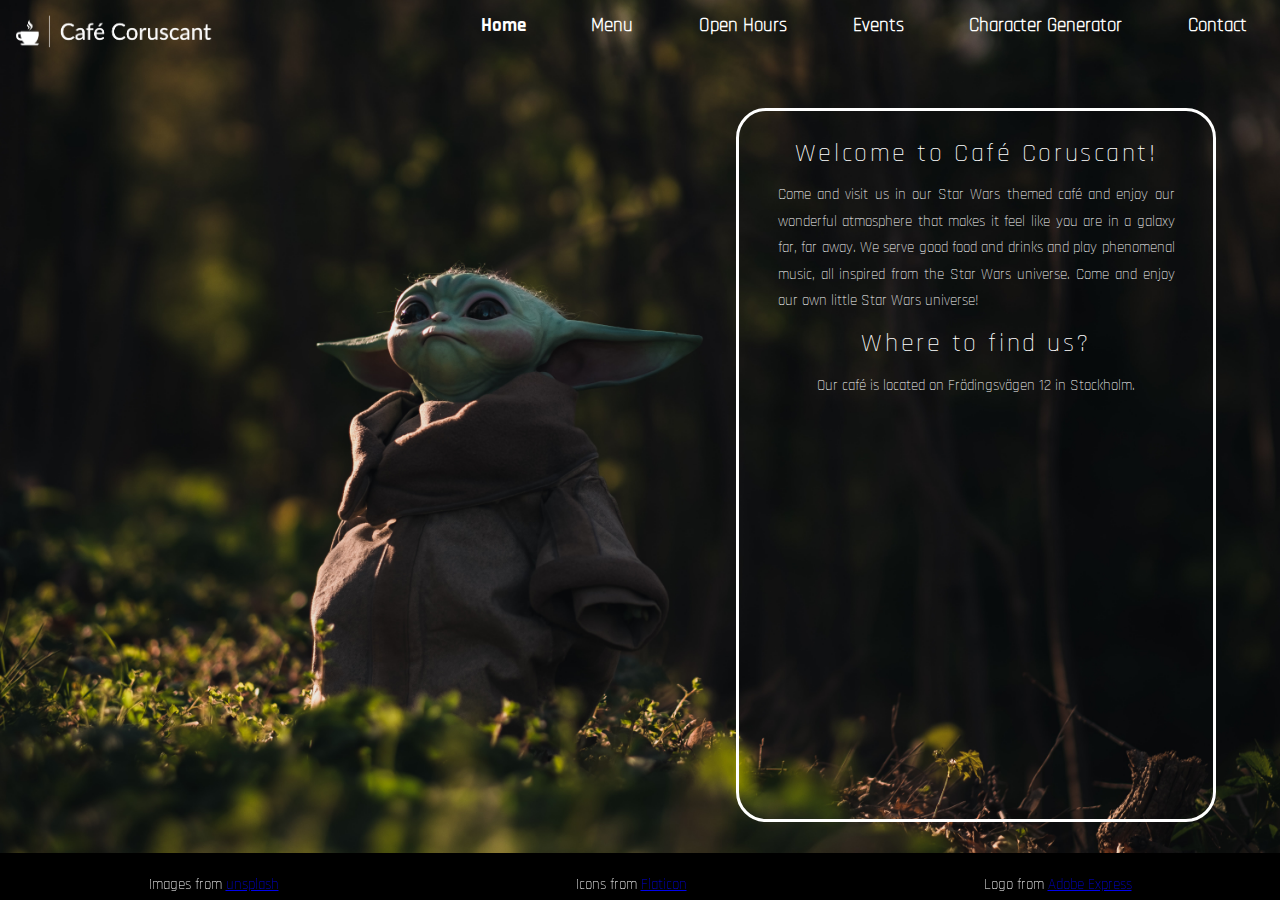
<file: index.html>
<!DOCTYPE html>
<html lang="en">
  <head>
    <title>Home - Café Coruscant</title>
    <meta charset="UTF-8">
    <meta name="viewport" content="width=device-width, initial-scale=1, maximum-scale=2">
    <link href="css/reset.css" rel="stylesheet">
    <link href="css/style.css" rel="stylesheet">
  </head>

  <body>
    <!--  Header -->
    <header>
      <!--  Logo -->
      <a href="index.html">
        <img src="images/logo.png" alt="Logo with a picture of a coffee cup and text displaying the words Café Coruscant">
      </a>

      <!--  Navigation -->
      <nav>
        <ul>
          <li class="active"><a href="index.html">Home</a></li>
          <li><a href="html/menu.html">Menu</a></li>
          <li><a href="html/open.html">Open Hours</a></li>
          <li><a href="html/events.html">Events</a></li>
          <li><a href="html/generator.html">Character Generator</a></li>
          <li><a href="html/contact.html">Contact</a></li>
        </ul>
      </nav>
    </header>

    <!-- Main -->
    <main>
      <section id="welcome">
        <h1>Welcome to Café Coruscant!</h1>
        <p>Come and visit us in our Star Wars themed café and enjoy our wonderful atmosphere that makes it feel like you are in a galaxy far, far away. We serve good food and drinks and play phenomenal music, all inspired from the Star Wars universe. Come and enjoy our own little Star Wars universe!</p> 
      </section>

      <section id="location">
        <h1>Where to find us?</h1>
        <p>Our café is located on Frödingsvägen 12 in Stockholm.</p>
     
        <div id="map">
          <iframe class="iframe" src="https://www.google.com/maps/embed?pb=!1m18!1m12!1m3!1d2035.1729566097843!2d18.0023003!3d59.330066200000005!2m3!1f0!2f0!3f0!3m2!1i1024!2i768!4f13.1!3m3!1m2!1s0x465f7628d4e620a1%3A0x13c84028bb9b986c!2sFr%C3%B6dingsv%C3%A4gen%2012%2C%20112%2056%20Stockholm!5e0!3m2!1ssv!2sse!4v1678286482991!5m2!1ssv!2sse" width="300" height="200" style="border:0;" allowfullscreen="" loading="lazy" referrerpolicy="no-referrer-when-downgrade"></iframe>
        </div>
      </section>
      
    </main>

    <!-- Footer -->
    <footer>
      <p>Images from <a href="https://unsplash.com">unsplash</a></p>
      <p>Icons from <a href="https://www.flaticon.com/free-icons/movie">Flaticon</a></p>
      <p>Logo from <a href="https://express.adobe.com/sv-SE/sp/onboarding">Adobe Express</a></p>
    </footer>

  </body>
</html>
</file>
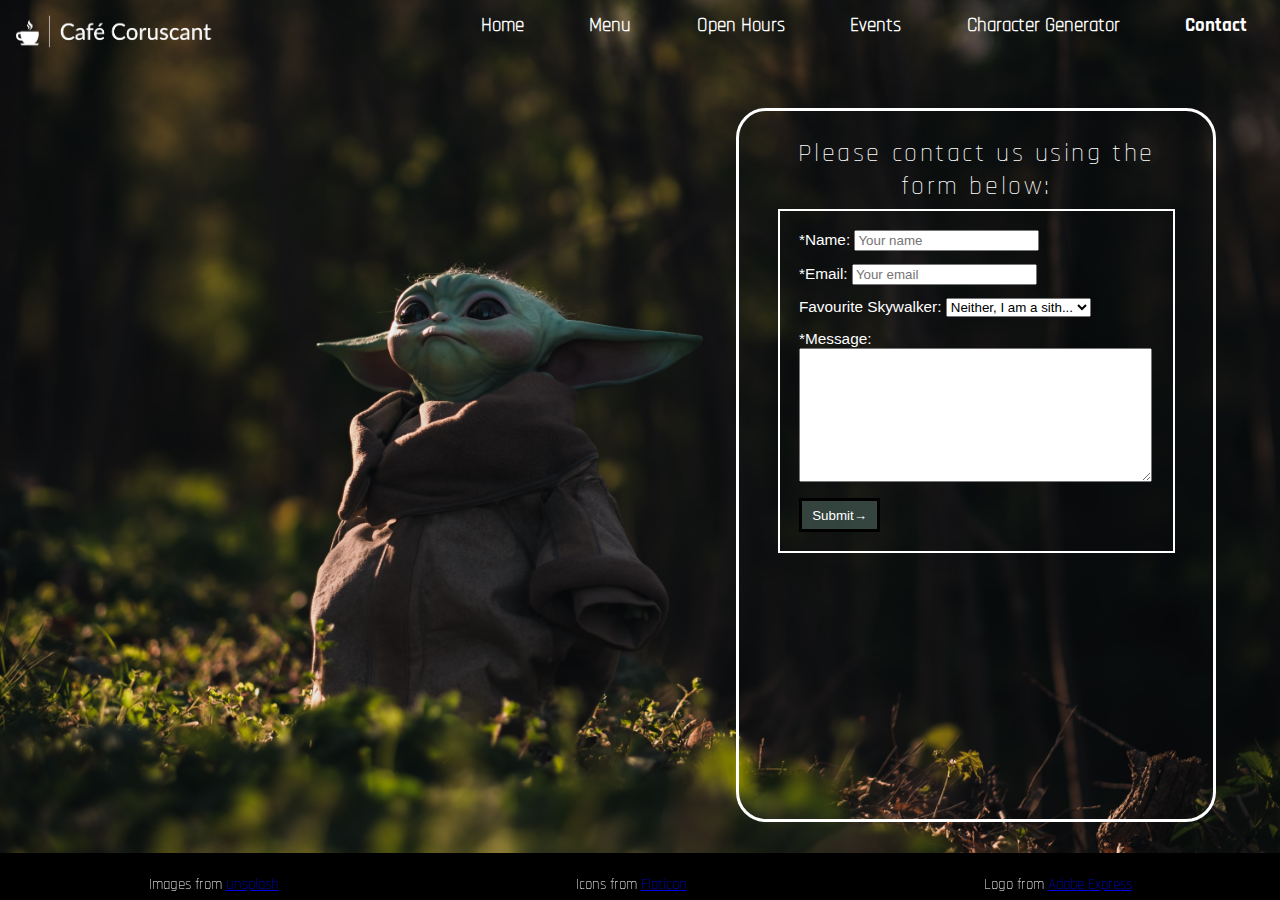
<file: html/contact.html>
<!DOCTYPE html>
<html lang="en">
  <head>
    <title>Contact - Café Coruscant</title>
    <meta charset="UTF-8">
    <meta name="viewport" content="width=device-width, initial-scale=1, maximum-scale=2">
    <link href="../css/reset.css" rel="stylesheet">
    <link href="../css/style.css" rel="stylesheet">
  </head>

  <body>

    <!--  Header -->
    <header>
      <!--  Logo -->
      <a href="../index.html">
        <img src="../images/logo.png" alt="Logo with a picture of a coffee cup and text displaying the words Café Coruscant">
      </a>
    
      <!--  Navigation -->
      <nav>
        <ul>
          <li><a href="../index.html">Home</a></li>
          <li><a href="menu.html">Menu</a></li>
          <li><a href="open.html">Open Hours</a></li>
          <li><a href="events.html">Events</a></li>
          <li><a href="generator.html">Character Generator</a></li>
          <li class="active"><a href="contact.html">Contact</a></li>
        </ul>
      </nav>
    </header>

    <!-- Main -->
    <main>
      <h1>Please contact us using the form below:</h1>

      <!-- Form -->
      <form method="post" action="contact.html">
        <ul>

          <li>
            <label for="name">*Name:</label>
            <input type="text" id="name" name="name" placeholder="Your name" required>
          </li>

          <li>
            <label for="email">*Email:</label>
            <input type="email" id="email" name="email" placeholder="Your email">
          </li>

          <li>
            <label for="character">Favourite Skywalker:</label>
            <select name="character" id="character">
              <option value="sith">Neither, I am a sith...</option>
              <option value="anakin">Anakin</option>
              <option value="luke">Luke</option>
              <option value="leia">Leia</option>
              <option value="rey">Rey</option>
            </select>
          </li>

          <li>
            <label for="message">*Message:</label>
              <textarea name="message" rows="5" cols="30" id="message" required></textarea>
          </li>

          <li>
            <input type="submit" name="submit" value="Submit&rarr;">
          </li>
        </ul>
      </form>
      
    </main>

    <!-- Footer -->
    <footer>
      <p>Images from <a href="https://unsplash.com">unsplash</a></p>
      <p>Icons from <a href="https://www.flaticon.com/free-icons/movie">Flaticon</a></p>
      <p>Logo from <a href="https://express.adobe.com/sv-SE/sp/onboarding">Adobe Express</a></p>
    </footer>


  </body>
</html>
</file>
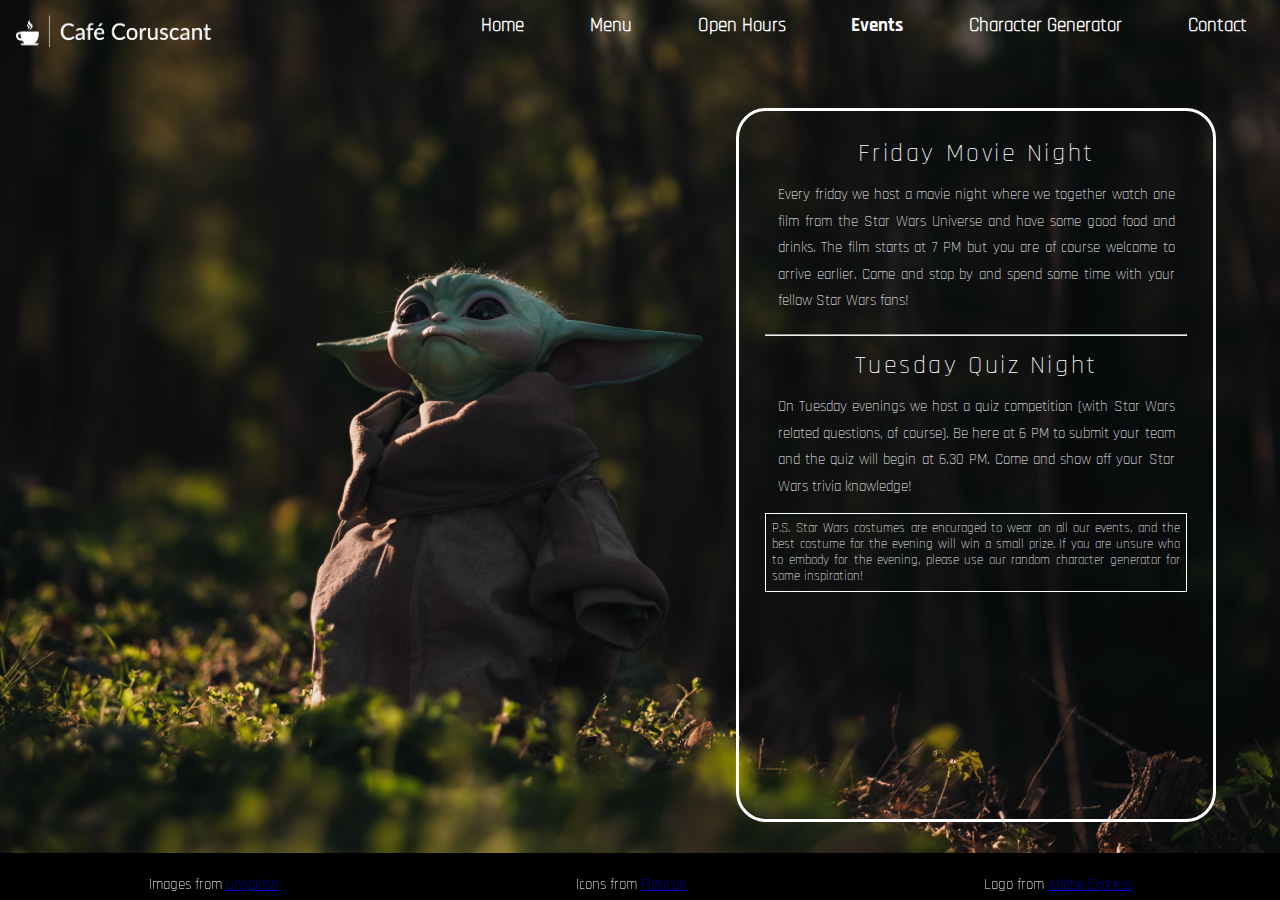
<file: html/events.html>
<!DOCTYPE html>
<html lang="en">
  <head>
    <title>Events - Café Coruscant</title>
    <meta charset="UTF-8">
    <meta name="viewport" content="width=device-width, initial-scale=1, maximum-scale=2">
    <link href="../css/reset.css" rel="stylesheet">
    <link href="../css/style.css" rel="stylesheet">
  </head>

  <body>

    <!--  Header -->
    <header>
      <!--  Logo -->
      <a href="../index.html">
        <img src="../images/logo.png" alt="Logo with a picture of a coffee cup and text displaying the words Café Coruscant">
      </a>

      <!--  Navigation -->
      <nav>
        <ul>
          <li><a href="../index.html">Home</a></li>
          <li><a href="menu.html">Menu</a></li>
          <li><a href="open.html">Open Hours</a></li>
          <li class="active"><a href="events.html">Events</a></li>
          <li><a href="generator.html">Character Generator</a></li>
          <li><a href="contact.html">Contact</a></li>
        </ul>
      </nav>
    </header>

    <!-- Main -->
    <main>
      <!-- Events -->
      <section id="events">
        <h1>Friday Movie Night</h1>
          <p>
            Every friday we host a movie night where we together watch one film from the Star Wars Universe and have some good food and drinks. The film starts at 7 PM but you are of course welcome to arrive earlier. Come and stop by and spend some time with your fellow Star Wars fans!
          </p>

        <hr>

        <h1 id="tuesday">Tuesday Quiz Night</h1>
          <p>
            On Tuesday evenings we host a quiz competition (with Star Wars related questions, of course). Be here at 6 PM to submit your team and the quiz will begin at 6.30 PM. Come and show off your Star Wars trivia knowledge!
          </p>
      </section>


      <!-- Side Note -->
      <aside>
        P.S. Star Wars costumes are encuraged to wear on all our events, and the best costume for the evening will win a small prize. If you are unsure who to embody for the evening, please use our random character generator for some inspiration!
      </aside>
      
    </main>

    <!-- Footer -->
    <footer>
      <p>Images from <a href="https://unsplash.com">unsplash</a></p>
      <p>Icons from <a href="https://www.flaticon.com/free-icons/movie">Flaticon</a></p>
      <p>Logo from <a href="https://express.adobe.com/sv-SE/sp/onboarding">Adobe Express</a></p>
    </footer>


  </body>
</html>
</file>
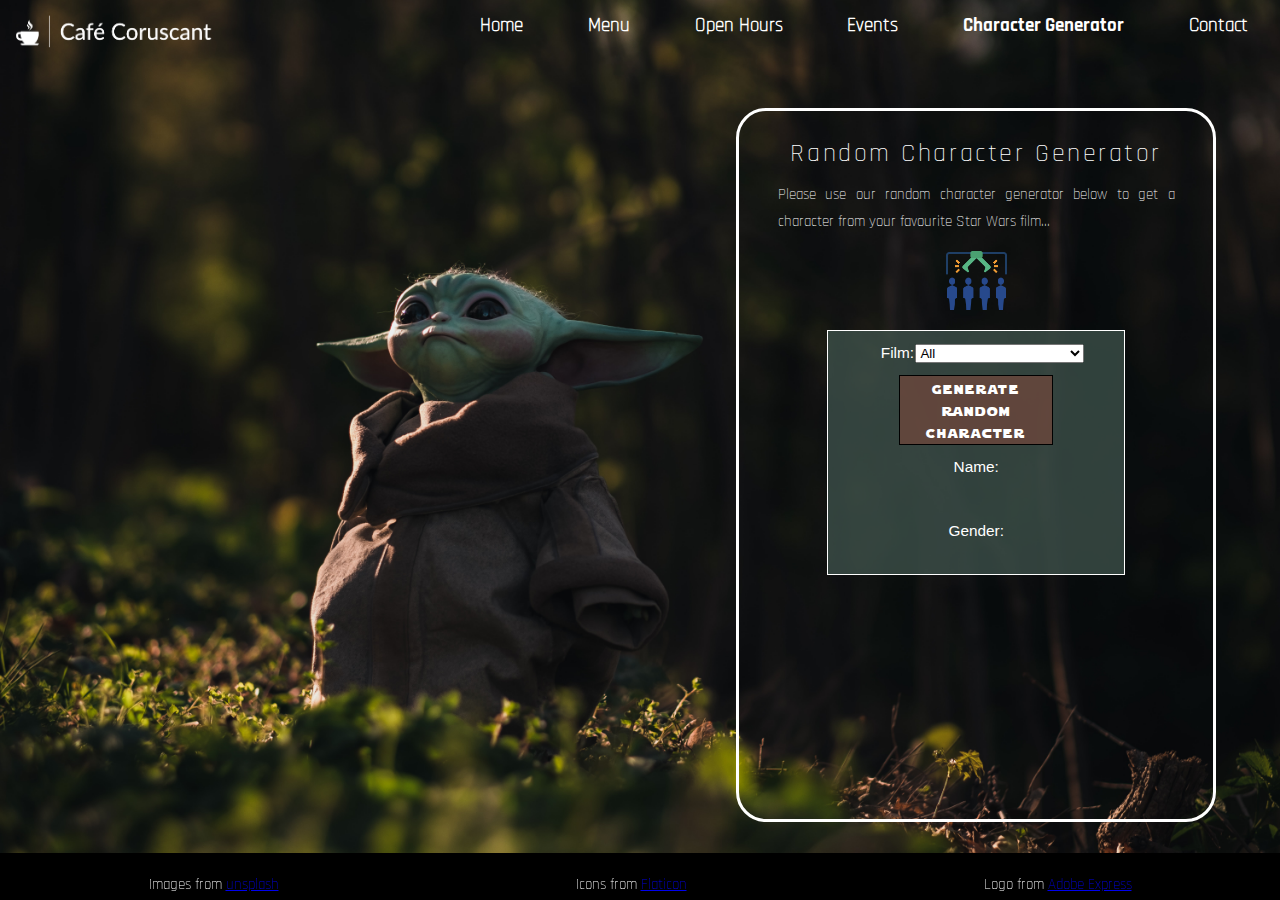
<file: html/generator.html>
<!DOCTYPE html>
<html lang="en">
  <head>
    <title>Character Generator - Café Coruscant</title>
    <meta charset="UTF-8">
    <meta name="viewport" content="width=device-width, initial-scale=1, maximum-scale=2">
    <link href="../css/reset.css" rel="stylesheet">
    <link href="../css/style.css" rel="stylesheet">
    <script src="../js/index.js" type="module"></script>
  </head>

  <body>

    <!--  Header -->
    <header>
      <!--  Logo -->
      <a href="../index.html">
        <img src="../images/logo.png" alt="Logo with a picture of a coffee cup and text displaying the words Café Coruscant">
      </a>

      <!--  Navigation -->
      <nav>
        <ul>
          <li><a href="../index.html">Home</a></li>
          <li><a href="menu.html">Menu</a></li>
          <li><a href="open.html">Open Hours</a></li>
          <li><a href="events.html">Events</a></li>
          <li class="active"><a href="generator.html">Character Generator</a></li>
          <li><a href="contact.html">Contact</a></li>
        </ul>
      </nav>
    </header>

    <!-- Main -->
    <main>
      <h1>Random Character Generator</h1>
      <p>Please use our random character generator below to get a character from your favourite Star Wars film...</p>

      <div id="wrapper_icon">
        <picture>
          <source srcset="../images/sampling.png" media="(min-width: 1000px)"> <!-- Laptops -->
          <source srcset="../images/random-2.png" media="(min-width: 320px)"> <!-- Phones & iPads -->
          <img src="../images/sampling" alt="A picture visualising random choosing" width="65">
        </picture>
      </div>

      <!-- Random Character Generator -->
      <div id="widget">
        <!--
        <section id="searcher">
          <label for="film_choice">Choose Film: </label>
            <select name="film" id="film">
              <option value="all">All</options>
              <option value="one">The Phantom Menace</option>
              <option value="two">Attack of the Clones</option>
              <option value="three">Revenge of the Sith</option>
              <option value="four">A New Hope</option>
              <option value="five">The Empire Strikes Back</option>
              <option value="six">Return of the Jedi</option>
            </select>
        </section>
        -->

        <!--
        <section id="generator">
          <button id = "generate_button">Generate Random Character</button>
        </section>
        -->

        <!--
        <section id="persona">
          <p id="character">Name: </p>
          <p id="gender">Gender: </p>
        </section>
        -->
      </div>
      
    </main>

    <!-- Footer -->
    <footer>
      <p>Images from <a href="https://unsplash.com">unsplash</a></p>
      <p>Icons from <a href="https://www.flaticon.com/free-icons/movie">Flaticon</a></p>
      <p>Logo from <a href="https://express.adobe.com/sv-SE/sp/onboarding">Adobe Express</a></p>
    </footer>


  </body>
</html>
</file>
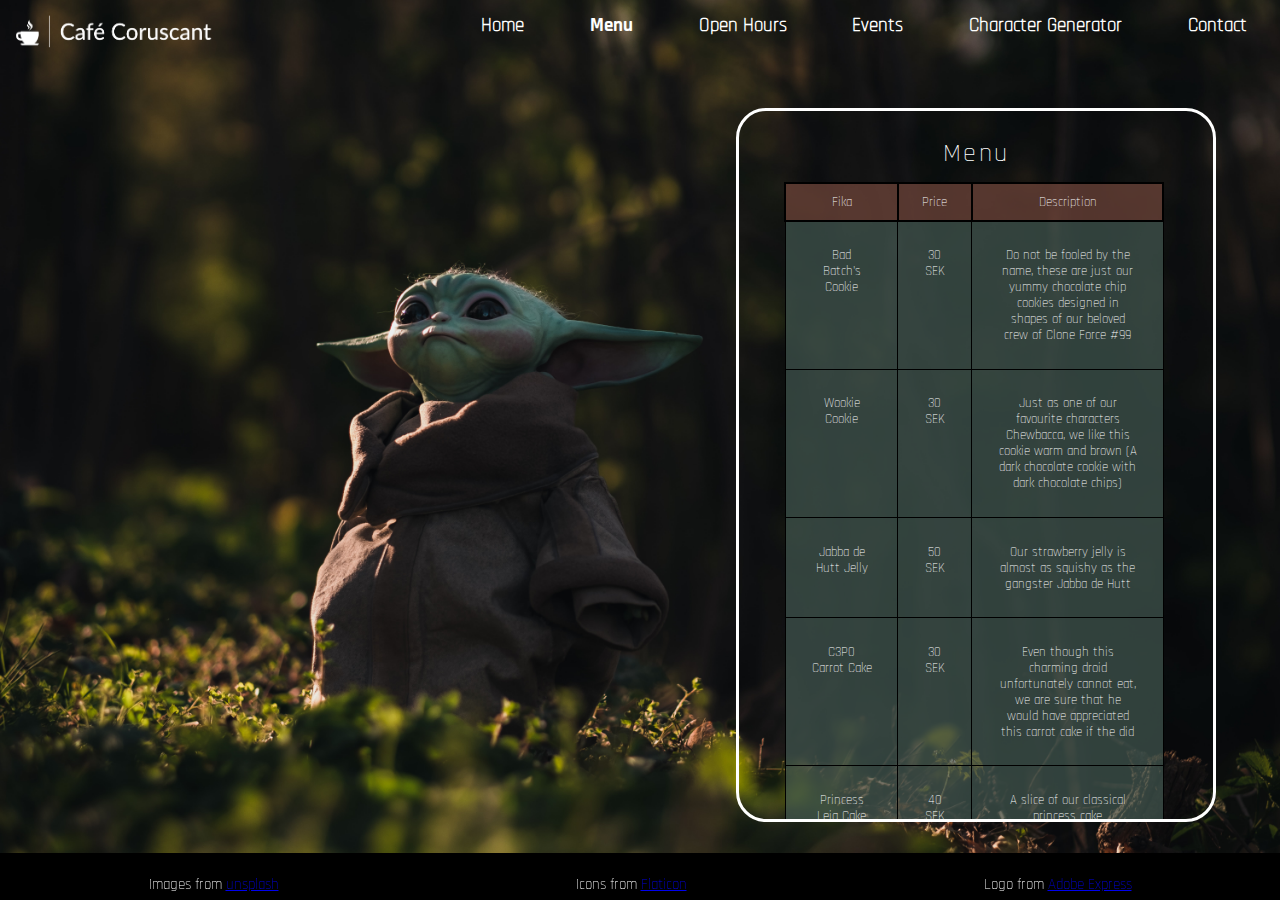
<file: html/menu.html>
<!DOCTYPE html>
<html lang="en">
  <head>
    <title>Menu - Café Coruscant</title>
    <meta charset="UTF-8">
    <meta name="viewport" content="width=device-width, initial-scale=1, maximum-scale=2">
    <link href="../css/reset.css" rel="stylesheet">
    <link href="../css/style.css" rel="stylesheet">
  </head>

  <body>
    <!--  Header -->
    <header>
      <!--  Logo -->
      <a href="../index.html">
        <img src="../images/logo.png" alt="Logo with a picture of a coffee cup and text displaying the words Café Coruscant">
      </a>
      
      <!--  Navigation -->
      <nav>
        <ul>
          <li><a href="../index.html">Home</a></li>
          <li class="active"><a href="menu.html">Menu</a></li>
          <li><a href="open.html">Open Hours</a></li>
          <li><a href="events.html">Events</a></li>
          <li><a href="generator.html">Character Generator</a></li>
          <li><a href="contact.html">Contact</a></li>
        </ul>
      </nav>
    </header>

    <!-- Main -->
    <main>
      <!-- Menu -->
      <section id="menu">
        <h1>Menu</h1>

          <!-- Table for Fika -->
          <table>
            <tr>
              <th>Fika</th>
              <th>Price</th>
              <th>Description</th>
            </tr>
            <tr>
              <td>Bad Batch's Cookie</td>
              <td>30 SEK</td>
              <td>Do not be fooled by the name, these are just our yummy chocolate chip cookies designed in shapes of our beloved crew of Clone Force #99</td>
            </tr>
            <tr>
              <td>Wookie Cookie</td>
              <td>30 SEK</td>
              <td>Just as one of our favourite characters Chewbacca, we like this cookie warm and brown (A dark chocolate cookie with dark chocolate chips)</td>
            </tr>
            <tr>
              <td>Jabba de Hutt Jelly</td>
              <td>50 SEK</td>
              <td>Our strawberry jelly is almost as squishy as the gangster Jabba de Hutt</td>
            </tr>
            <tr>
              <td>C3P0 Carrot Cake</td>
              <td>30 SEK</td>
              <td>Even though this charming droid unfortunately cannot eat, we are sure that he would have appreciated this carrot cake if the did</td>
            </tr>
            <tr>
              <td>Princess Leia Cake</td>
              <td>40 SEK</td>
              <td>A slice of our classical princess cake</td>
            </tr>
            <tr>
              <td>Lightsaber Lollipop</td>
              <td>10 SEK</td>
              <td>A lollipop in the shape of a lightsaber. Comes in various colors (red, green, blue and purple)</td>
            </tr>
          </table>

          <!-- Table for Lunch -->
          <table>
            <tr>
              <th>Lunch</th>
              <th>Price</th>
              <th>Description</th>
            </tr>
            <tr>
              <td>Ahsoka Tano's Taco</td>
              <td>60 SEK</td>
              <td>A taco plate just as our favourite Togruta character likes it</td>
            </tr>
            <tr>
              <td>Palpatine Pizza</td>
              <td>60 SEK</td>
              <td>Our homemade pizza with mozzarella, tomatoes and dark olives</td>
            </tr>
            <tr>
              <td>Owen Lars Lasagna</td>
              <td>60 SEK</td>
              <td>Lasagna made à la Tatooine style</td>
            </tr>
            <tr>
              <td>Yoda's Yakiniku</td>
              <td>60 SEK</td>
              <td>Very good this dish is</td>
            </tr>
            <tr>
              <td>Happy Maul</td>
              <td>50 SEK</td>
              <td>The kids favourite: a happy meal à la Star Wars. Contains a juice box, some apple slices and a small hamburger</td>
            </tr>
          </table>

          <!-- Table for Drinks -->
          <table>
            <tr>
              <th>Drinks</th>
              <th>Price</th>
              <th>Description</th>
            </tr>
            <tr>
              <td>Darth Sidious Black Coffee</td>
              <td>30 SEK</td>
              <td>Just as the heart of the sith lord, this coffe is black</td>
            </tr>
            <tr>
              <td>Ezra's Espresso</td>
              <td>30 SEK</td>
              <td>A classic espresso often enjoyed by the jedi Ezra Bridger</td>
            </tr>
            <tr>
              <td>Hot Darth Chocolate</td>
              <td>30 SEK</td>
              <td>Our homemade hot chocolate with cream</td>
            </tr>
            <tr>
              <td>Mother Talzin's Black Tea</td>
              <td>15 SEK</td>
              <td>Black tea with heritage from the planet Dathomir</td>
            </tr>
            <tr>
              <td>Gerrera's Green Tea</td>
              <td>15 SEK</td>
              <td>Green tea as prefered by the extremist rebel fighter Saw Gerrera</td>
            </tr>
            <tr>
              <td>Rey's Red Tea</td>
              <td>15 SEK</td>
              <td>Her lightsaber may be yellow, but our last jedi actually prefers her tea red</td>
            </tr>
            <tr>
              <td>Calrissian's Chai Latte</td>
              <td>30 SEK</td>
              <td>Spicy and unpredictable just as our favourite gambler Lando Calrissian.</td>
            </tr>
          </table>
      </section>
      
    </main>

    <!-- Footer -->
    <footer>
      <p>Images from <a href="https://unsplash.com">unsplash</a></p>
      <p>Icons from <a href="https://www.flaticon.com/free-icons/movie">Flaticon</a></p>
      <p>Logo from <a href="https://express.adobe.com/sv-SE/sp/onboarding">Adobe Express</a></p>
    </footer>


  </body>
</html>
</file>
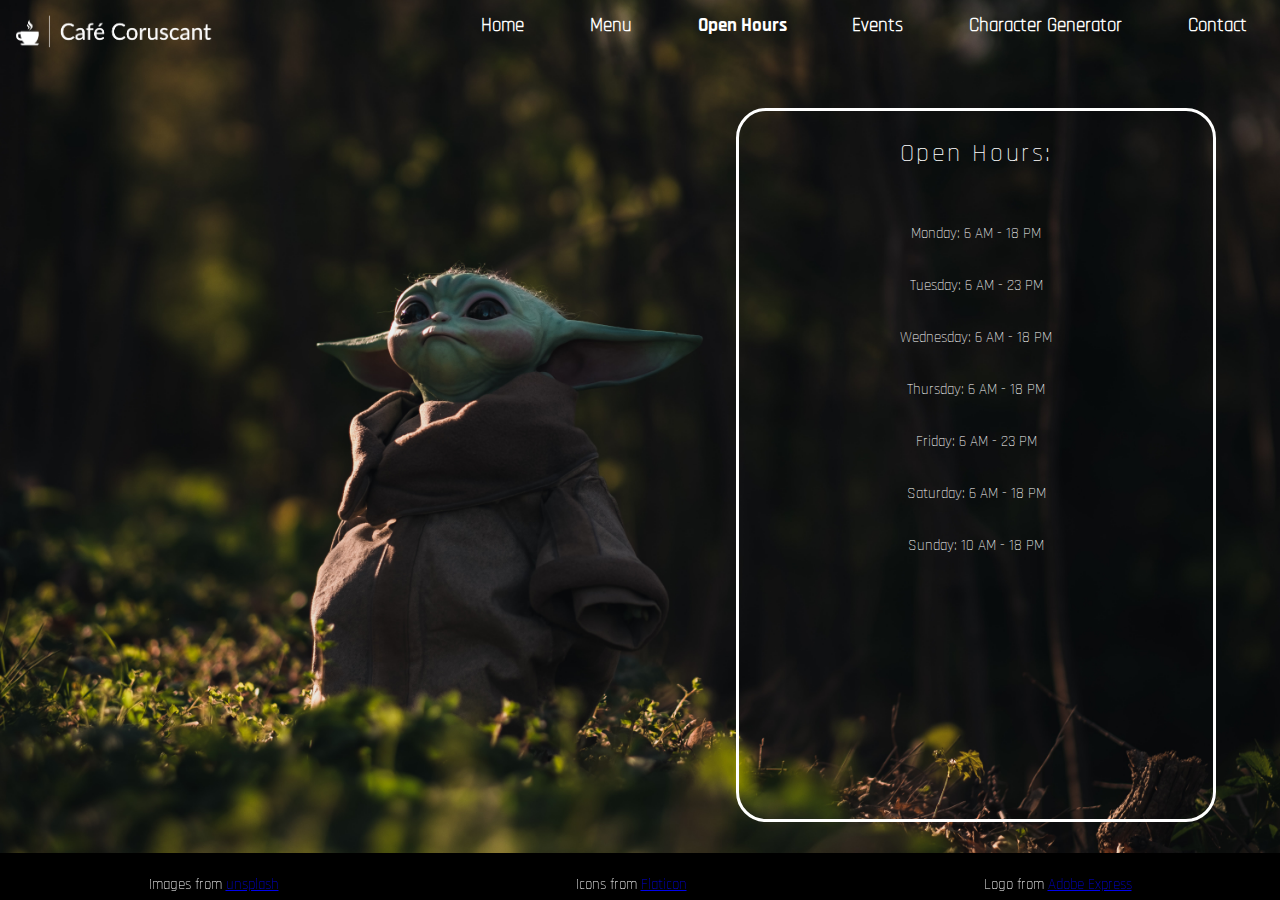
<file: html/open.html>
<!DOCTYPE html>
<html lang="en">
  <head>
    <title>Open Hours - Café Coruscant</title>
    <meta charset="UTF-8">
    <meta name="viewport" content="width=device-width, initial-scale=1, maximum-scale=2">
    <link href="../css/reset.css" rel="stylesheet">
    <link href="../css/style.css" rel="stylesheet">
  </head>

  <!-- Innehåll: -->
  <body>

    <!--  Header -->
    <header>
      <!--  Logo -->
      <a href="../index.html">
        <img src="../images/logo.png" alt="Logo with a picture of a coffee cup and text displaying the words Café Coruscant">
      </a>

      <!--  Navigation -->
      <nav>
        <ul>
          <li><a href="../index.html">Home</a></li>
          <li><a href="menu.html">Menu</a></li>
          <li class="active"><a href="open.html">Open Hours</a></li>
          <li><a href="events.html">Events</a></li>
          <li><a href="generator.html">Character Generator</a></li>
          <li><a href="contact.html">Contact</a></li>
        </ul>
      </nav>
    </header>

    <!-- Main -->
    <main>
      <!-- Open Hours -->
      <section id="times">
        <h1>Open Hours:</h1>
        
        <p>Monday: 6 AM - 18 PM</p>
        <p>Tuesday: 6 AM - 23 PM</p>
        <p>Wednesday: 6 AM - 18 PM</p>
        <p>Thursday: 6 AM - 18 PM</p>
        <p>Friday: 6 AM - 23 PM</p>
        <p>Saturday: 6 AM - 18 PM</p>
        <p>Sunday: 10 AM - 18 PM</p>
      </section>
      
    </main>

    <!-- Footer -->
    <footer>
      <p>Images from <a href="https://unsplash.com">unsplash</a></p>
      <p>Icons from <a href="https://www.flaticon.com/free-icons/movie">Flaticon</a></p>
      <p>Logo from <a href="https://express.adobe.com/sv-SE/sp/onboarding">Adobe Express</a></p>
    </footer>

  </body>
</html>
</file>
<file: css/style.css>
/* Typography */
@font-face {
  font-family: 'Star Jedi';
  src: url(fonts/star_jedi/starjedi/Starjedi.ttf);
}

@font-face {
  font-family: 'Star Jedi Hollow';
  src: url(fonts/star_jedi/starjout/Starjout.ttf);
}

@font-face {
  font-family: 'Rajdhani Light';
  src: url('fonts/Rajdhani/Rajdhani-Light.ttf');
}

@font-face {
  font-family: 'Rajdhani Bold';
  src: url('fonts/Rajdhani/Rajdhani-Bold.ttf');
}

/* General */
html{
  font-size: 100%;
}

body{
  font: 100% 'Rajdhani Light', sans-serif;
  color: #fff;

  min-height: 100vh;
  display: flex;
  flex-direction: column;
}

h1, h2{
  font: 200% 'Rajdhani Light', sans-serif;
  color: #fff;
  letter-spacing: 0.1em;

  display: flex;
  justify-content: center;
  text-align: center;
}

p{
  font-size: 120%;
  padding: 1rem;
  line-height: 0.7cm;
  text-align: justify;
}

/* Header */
/*header h1{
  font: 150% 'Star Jedi', sans-serif;
  color: #fff;

  padding: 0.5rem 0 0 2rem;
  text-align: center;
}*/

/* navigation */
nav ul{
  font: bolder 150% 'Rajdhani Light', sans-serif; /**/
  display: flex;
  justify-content: space-around;
}

nav ul li a{
  display: flex;
  justify-content: space-around;
  text-decoration: none;

  font-size: 100%;

  color: #fff;

  padding-top: 1rem;
}

nav .active{
  font: 100% 'Rajdhani Bold';
}

/* Main */
main{
  padding: 1rem 0.1rem 0.1rem 0.1rem;
}

/* map */
section#location p{
  text-align: center;
}

#map{
  display: flex;
  justify-content: center;
}

/* open hours */
section#times h1{
  padding-bottom: 1rem;
}

section#times p{
  top: 7rem;
  text-align: center;
}

/* events */
#tuesday{
  margin-top: 1rem;
}

/* aside */
aside{
  display: flex;
  justify-content: center;

  padding: 0.5rem;

  border: solid;
  border-width: 0.1rem;
  text-align: justify;
}

hr{
  margin-bottom: 0.1rem;
}

/* character generator */
#wrapper_icon{
  display: flex;
  justify-content: center;
}

#widget{
  border-style: groove;
  border-width: 0.1rem;
  background-color: rgba(67, 88, 81, 0.7) ;
  border-color: #fff;

  margin: 1rem auto 1rem auto;
  padding: 1rem 0 1rem 0;

  width: 95%; /**/
  min-width: 14rem;
  height: 17rem;
}

section#generator{
  display: flex;
  justify-content: center;
}

#generate_button{
  font: 100% 'Star Jedi', sans-serif;
  letter-spacing: 0.05cm;
  color: #fff;

  border-style: solid;
  border-width: 0.1rem;
  background-color: rgba(116, 71, 60, 0.7);
  
  width: 80%;
  min-width: 12rem;
  min-height: 2rem;

  margin: 1rem 25rem 0rem 25rem;
}

#generate_button:hover{
  border-style: groove;
}

#generate_button:active{
  border-color: #FFE81F;
}

section#searcher{
  font: 120% 'Genos', sans-serif;
  color: #fff;
  padding-left: 1rem;

  display: flex;
  justify-content: center;
}

section#searcher label{
  padding-right: 0.1rem;
}

section#persona p{
  display: flex;
  justify-content: center;

  min-width: 5rem;
  min-height: 3rem;
  padding: 1rem 0 1rem 0;

  font: 120% 'Genos', sans-serif;
  color: #fff;
}

/* Footer */
footer{
  font-size: 100%;
  background-color: rgb(0,0,0,0.7);
}

footer p{
  color: #fff;
  padding: 0.1rem 0 0.1rem 0;
}

/* --- Phones and iPads --- */
@media(min-width: 320px) and (max-width: 768px){
  /* Header */
  header{
    background-color: #000;
    background-image: url(images/grogu_small.jpg);
    background-repeat: no-repeat;
    background-size: 100% auto;
    background-attachment: fixed;
  }

  /*header h1{
    padding-bottom: 1rem;
  }*/

  header img{
    background-color: rgba(20, 20, 18, 1);
    width: 100%;
    border-bottom: solid;
    border-color: #fff;
  }

  /* Navigation */
  nav{
    border-bottom: solid;
    border-color: #fff;
    padding-bottom: 1rem;
  }

  nav ul{
    flex-direction: column; 
  }

  main{
    background-color: rgba(20, 20, 18, 1);
    padding-bottom: 1rem;
  }

  /* Homepage */
  section#welcome{
    border-bottom: solid;
    border-color: #fff;
  }

  section#location{
    padding-top: 1rem;
  }

  /* Table */
  table{
    border: 2px solid black;
    width: 100%;
    border-collapse: collapse;
    margin-bottom: 2rem;
  }

  th{
    background-color: rgba(116, 71, 60, 0.7);
    text-align: left;

    color: #fff;
    font-weight: bold;
    padding: 6px;
    text-transform: uppercase;

    font-size: 90%;
  }

  td{
    background-color: rgba(67, 88, 81, 0.7);
    text-align: left;
    padding: 6px;
  }

  tr:nth-of-type(odd){
    background-color: rgba(60, 136, 75, 0.8);
  }

  /* Aside */
  aside{
    margin: 0 0.5rem 0 0.5rem;
  }

  /* Forms */
  form{
    font: 120% 'Genos';

    width: 90%;
    margin: 0.5rem auto 2rem auto;
    padding: 0.5rem;

    border: 2px solid #fff;
  }

  textarea{
    width: 98%;
    height: 10rem;
    overflow-y: scroll;
  }

  input[type="submit"]{
    background-color: rgba(67, 88, 81, 0.7);
    color: #fff;
    padding: 0.5rem 0.8rem;

    border: solid;
    border-color: #000;
  }

  /* Footer*/
  footer{
    background-image: url(images/grogu_small.jpg);
  }

  footer p{
    text-align: center;
  }
} /* end Phones & Iphones */

/* --- Small Laptops --- */
@media(min-width: 1024px) and (max-width: 1439px){

  html{
    font-size: 80%;
  }

  /* Header */
  header img{
    float: left;
    width: 25%;
    padding: 0.5rem 0 0 0.5rem;
  }

} /* end Small Laptops */

/* --- Laptops --- */
@media(min-width: 769px) {

  /* General */
  body{
    background-color: #000;
    background-image: url(images/grogu.jpg);
    background-repeat: no-repeat;
    background-size: 100% auto;
    background-attachment: fixed;
  }

  /* Header */
  /*header h1{
    font: 300% 'Star Jedi', sans-serif;
    color: #fff;

    width: 30%;
    float: left;

    padding: 0.5rem 0 0 2rem;
    text-align: left;
  }*/

  header img{
    float: left;
    width: 17%;
  }

  /* Navigation */
  nav ul{
    width: 65%;
    float: right;
  }

  /*  Main */
  main{
    width: 33%;
    right: 5%;
    top: 12%;
    position: absolute;
    height: 73%;

    border: solid;
    border-radius: 30px;
    padding: 2rem;

    overflow-y: scroll;
  }

  /* table */
  table{
    width: 90%;
    margin: 1rem 0 0 1.5rem;
  }

  th{
    background-color:rgba(116, 71, 60, 0.7);
    text-align: center;
    padding: 0.75rem;

    border-width: 2px;
    border-style: solid;
    border-color: #000;
  }

  td{
    background-color: rgba(67, 88, 81, 0.7);
    text-align: center;
    padding: 2rem;

    border-width: 1px;
    border-style: solid;
    border-color: #000;
  }

  /* open hours */
  section#times h1{
    padding-bottom: 3rem;
  }

  /* character generator */
  #widget{
    width: 70%;
  }

  /* aside */
  aside{
    display: flex;
    justify-content: center;

    padding: 0.5rem;

    border: solid;
    border-width: 0.1rem;
    text-align: justify;
  }

  hr{
    margin-bottom: 0.5rem;
  }

  /* form */
  form{
    font: 120% 'Rajdhani', sans-serif;

    width: 90%;
    margin: 0.5rem auto 2rem auto;
    padding: 0.5rem;

    border: 2px solid #fff;
  }

  form ul li{
    margin: 1rem;
  }

  textarea{
    width: 98%;
    height: 10rem;
    overflow-y: scroll;
  }

  input[type="submit"]{
    background-color: rgba(67, 88, 81, 0.7);
    color: #fff;
    padding: 0.5rem 0.8rem;

    border: solid;
    border-color: #000;
  }

  /* Footer */
  footer{
    display: flex;
    justify-content: space-around;

    position: fixed;
    left: 0;
    bottom: 0;
    width: 100%;
    margin-top: 1rem;
  }
} /* end Laptops */

/* --- 4K --- */
@media(min-width: 2560px){
  /* General */
  h1{
    font-size: 400%;
  }

  p{
    font-size: 250%;
    line-height: 1.5cm;
  }

  header img{
    width: 20%
  }

  /* Header */
  /* navigation */
  nav ul li{
    padding-top: 1rem;
    font-size: 200%;
  }

  nav .active{
    font: 200% 'Rajdhani Bold';
  }

  /* Main */
  section#welcome{
    margin-bottom: 3rem;
  }

  #map iframe{
    height:20rem;
    width: 50%;
  }

  /* table */
  table {
    font-size: 200%;
    margin-left: 3rem;
  }

  /* open hours */
  section#times p{
    font-size: 300%;
    margin: 3rem 0 3rem 0;
  }

  /* events */
  section#events h1{
    margin-bottom: 2rem;
  }

  section#events hr{
    margin: 2rem 0 2rem 0;
  }

  aside{
    font-size: 200%;
  }

  /* character generator */
  #widget{
    font-size: 200%;
    margin-top: 5rem;
    height: 30rem;
  }

  #wrapper_icon img{
    width: 10rem;
  }

  section#generator button{
    min-width: 90%;
  }

  section#persona p{
    padding: 3rem 0 3rem 0;
  }

  /* form */
  form{
    font-size: 200%;
    margin-top: 13rem;
  }
} /* end 4K */
</file>
